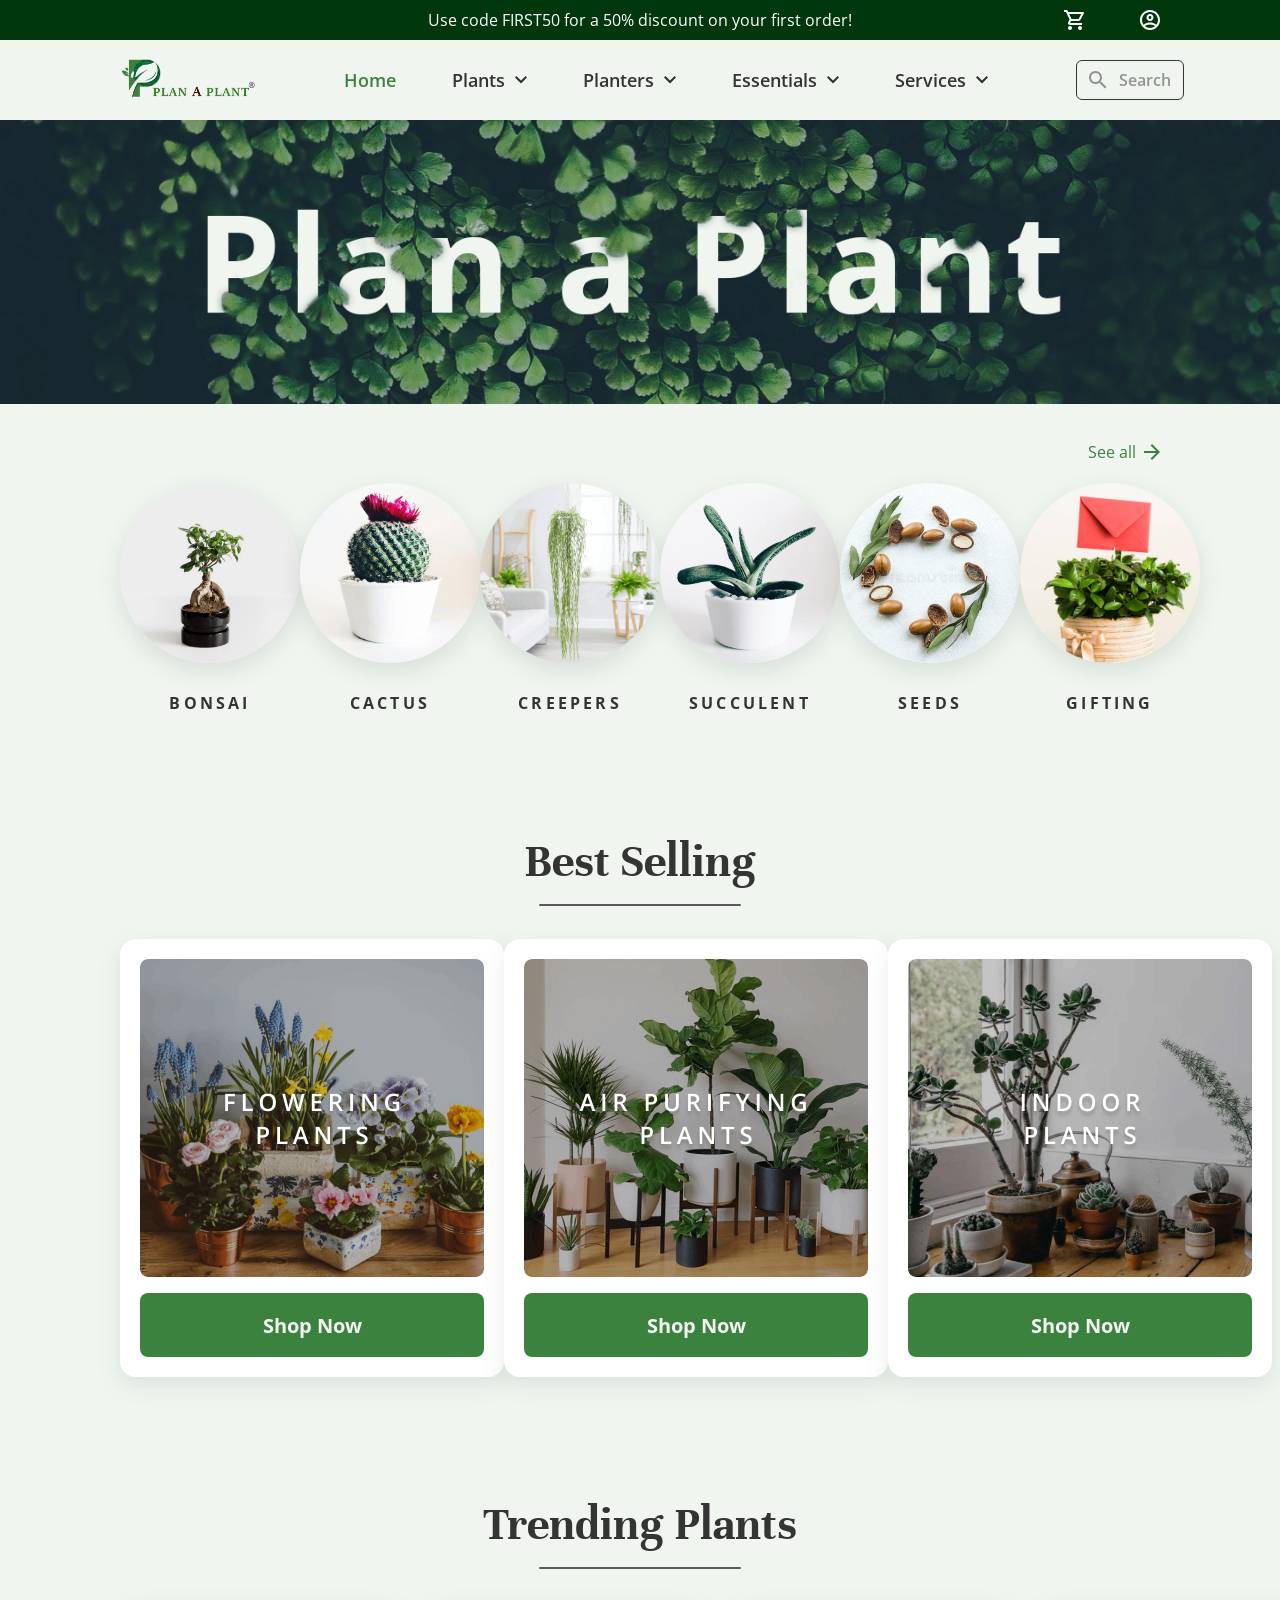
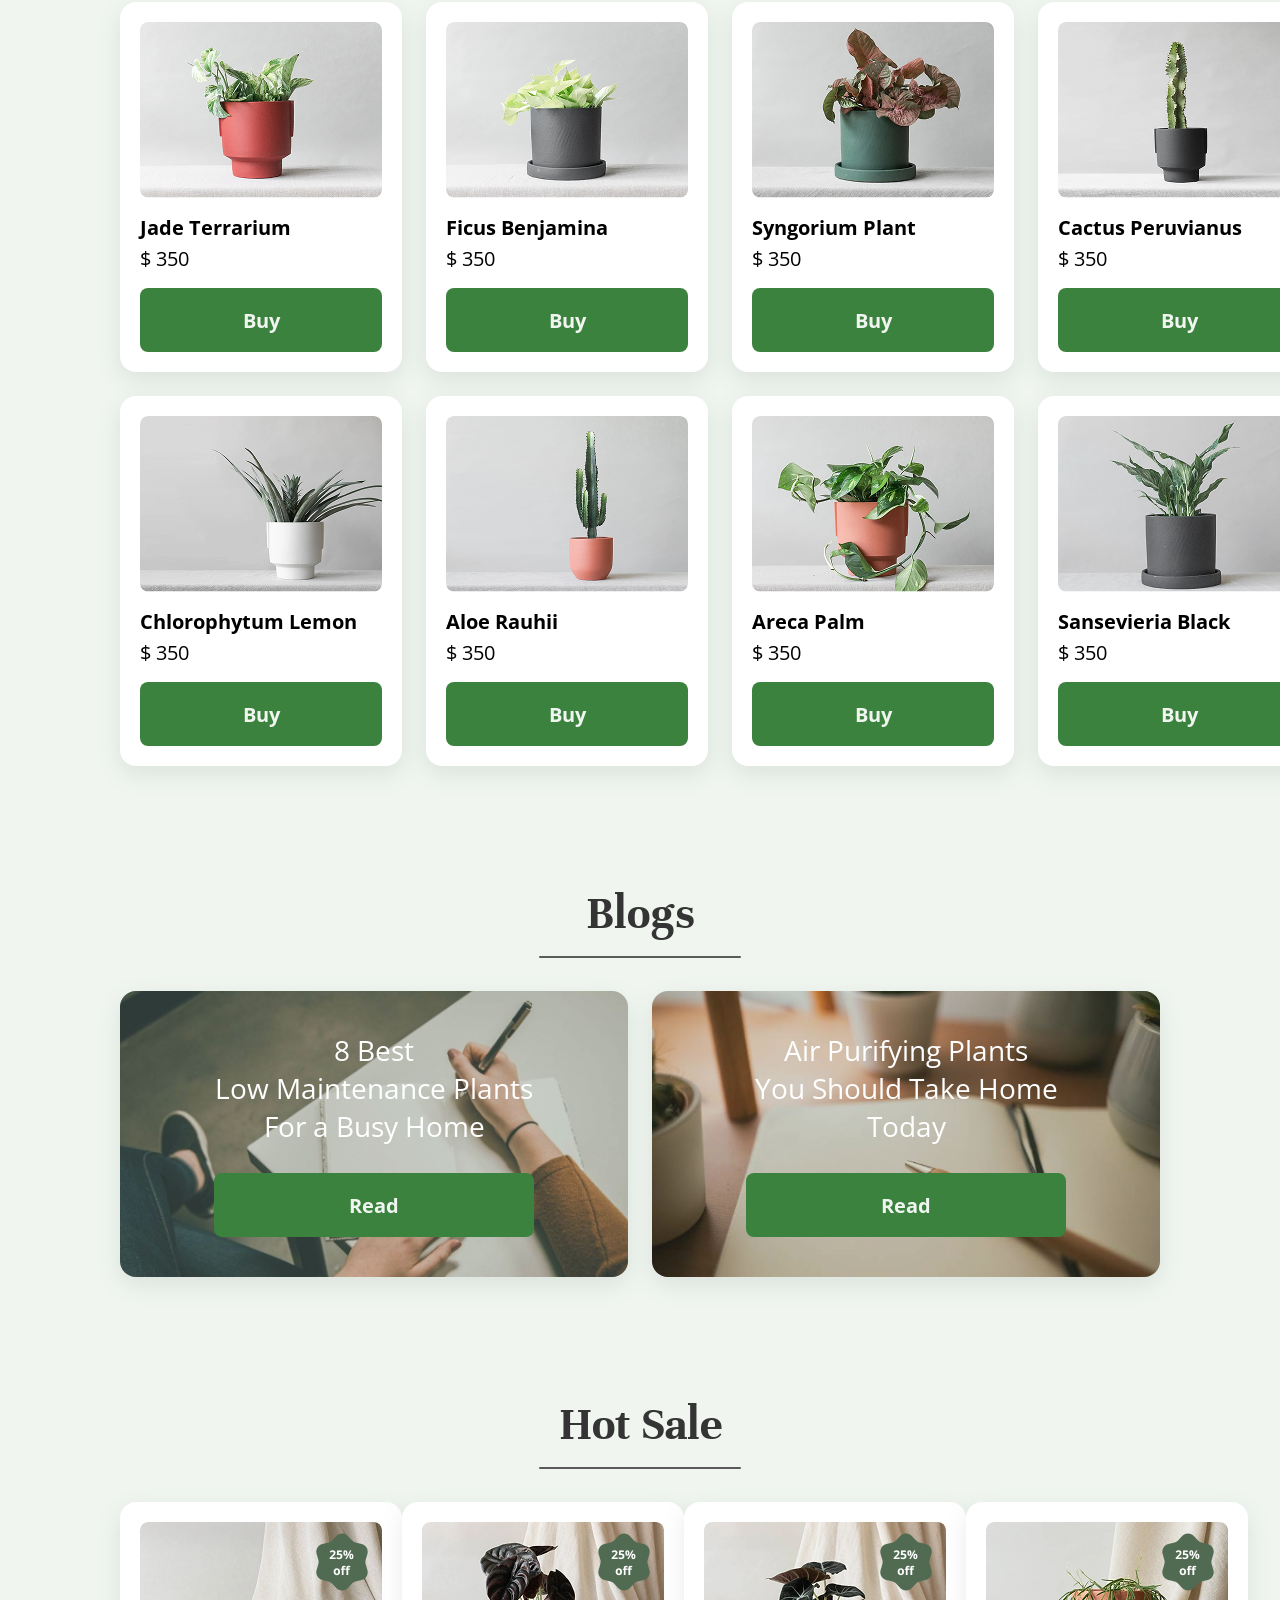
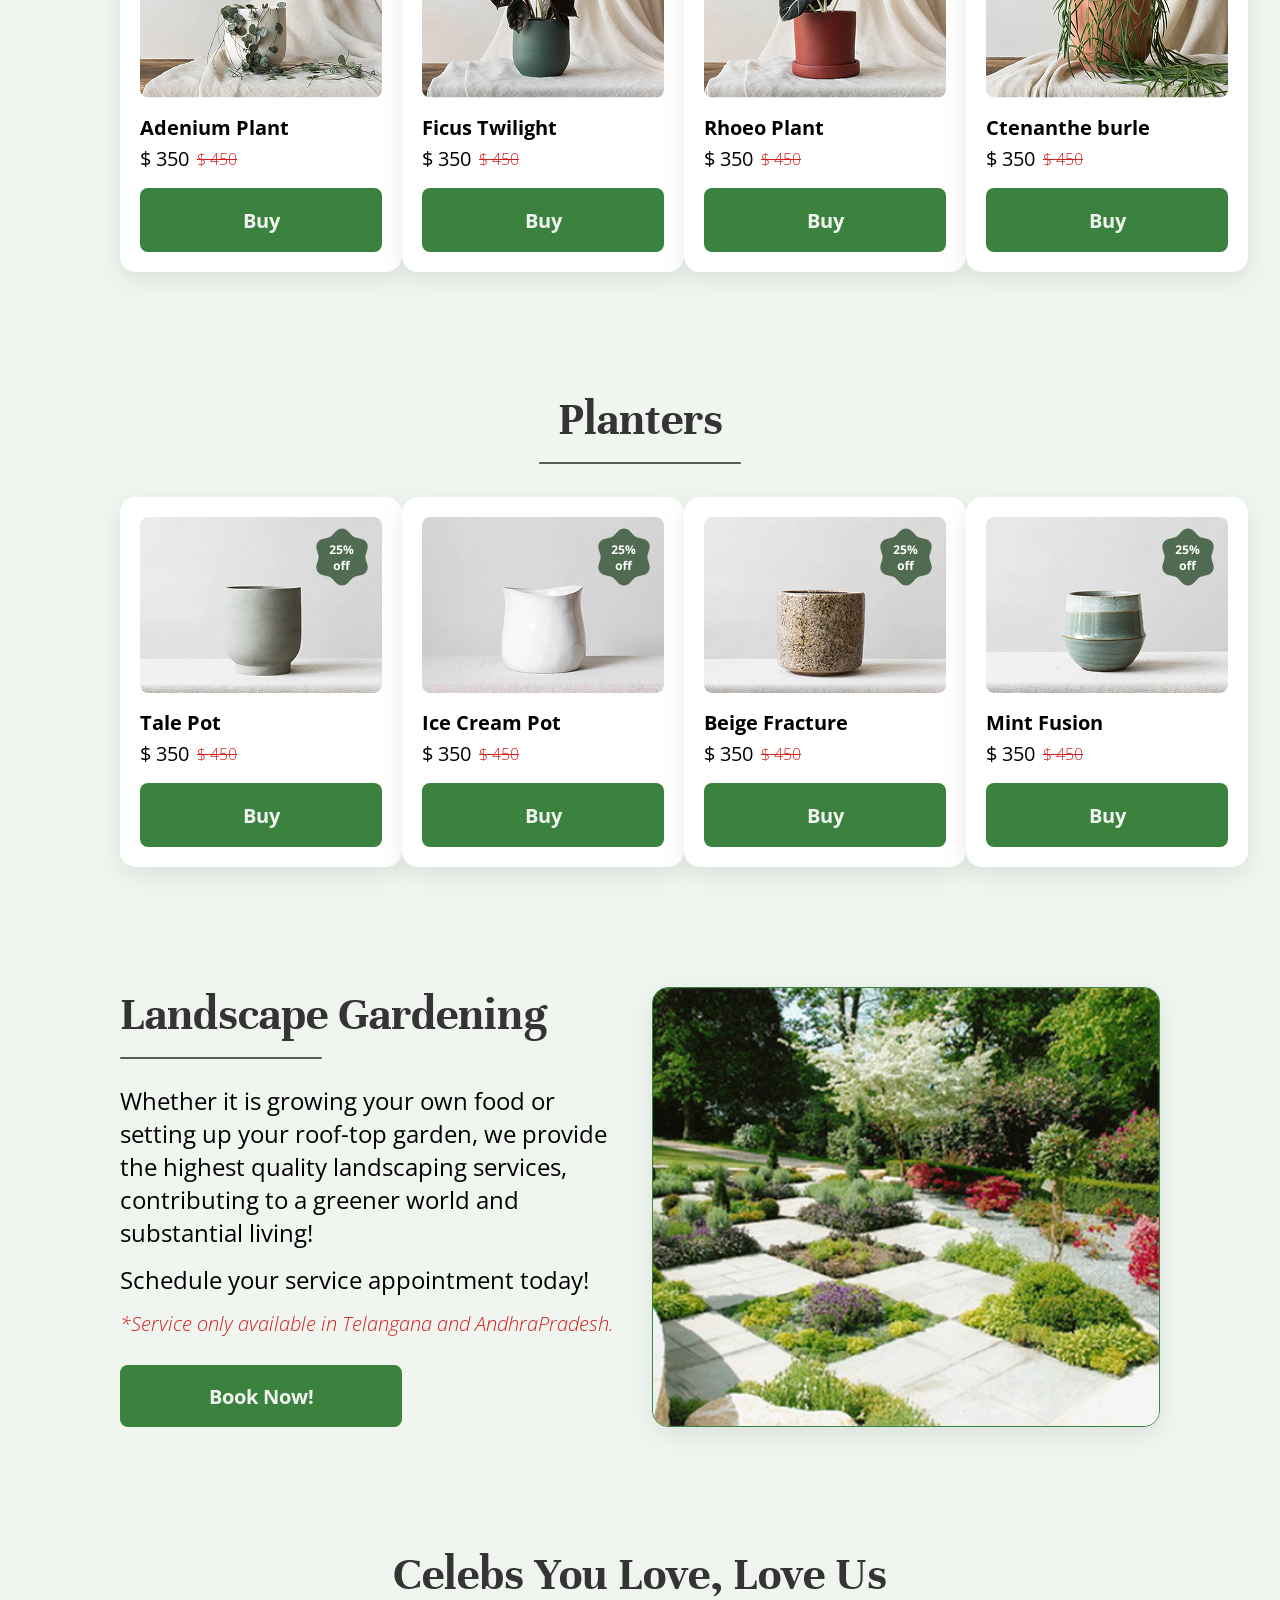
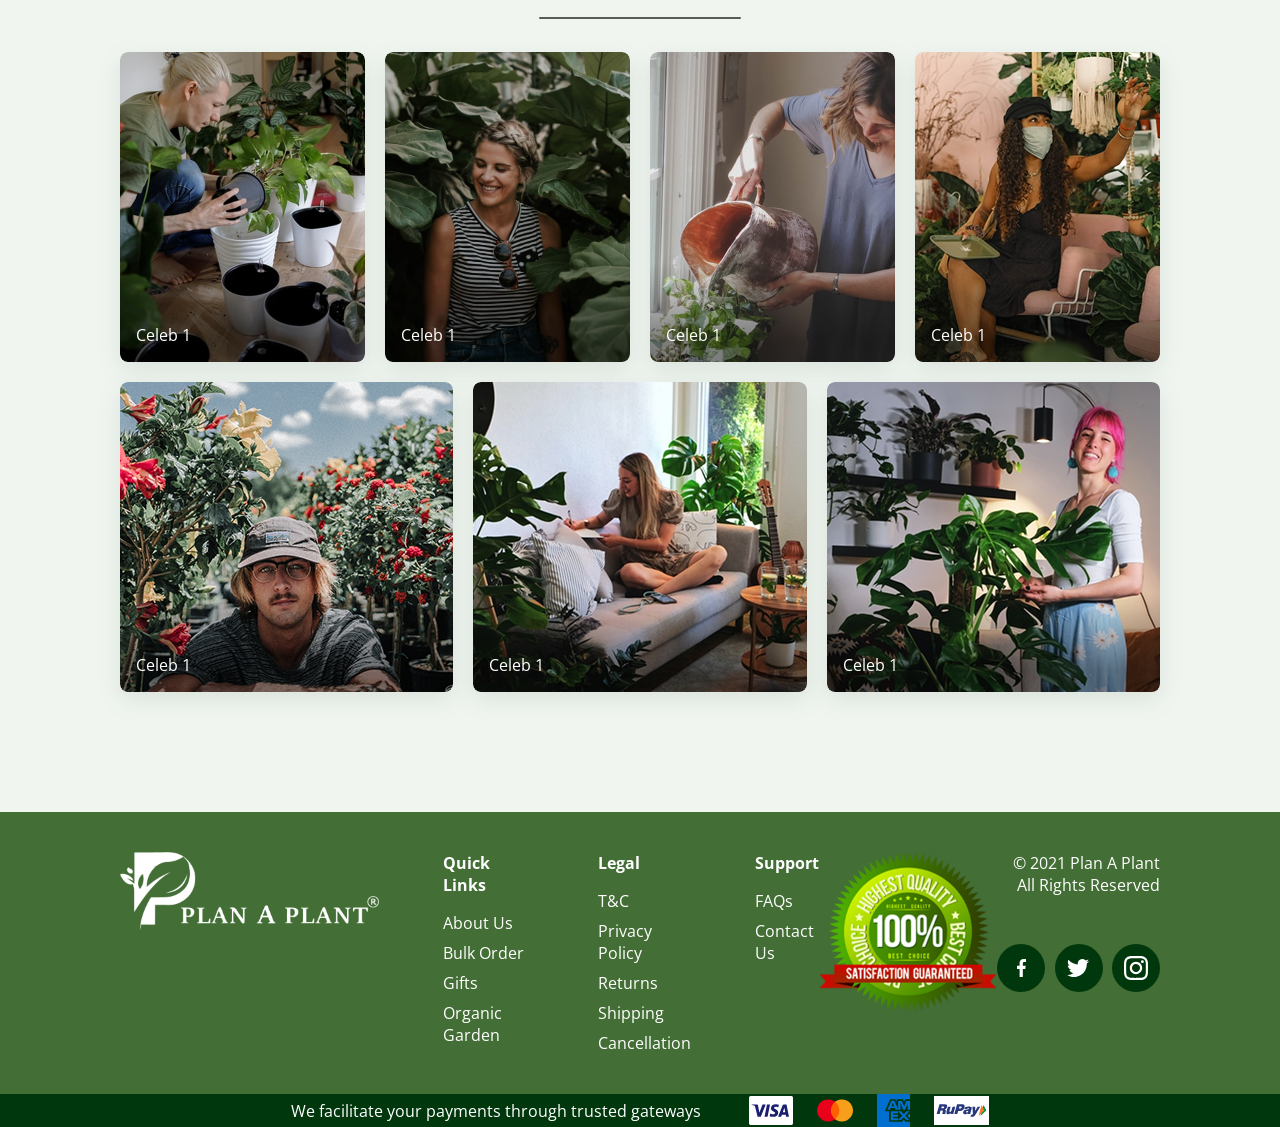
<file: index.html>
<!DOCTYPE html>
<html lang="en">
<head>
    <meta charset="UTF-8">
    <meta name="viewport" content="width=device-width, initial-scale=1.0">
    <meta name="description" content="Some plant shop">

    <link rel="stylesheet" href="style.css">

    <title>Plan a plant</title>
</head>

<body>
    <header>
        <div class="anounce" >
            <p>Use code FIRST50 for a 50% discount on your first order!</p>

            <div class="icons">
                <a href="#">
                    <svg id="cart" width="20" height="20" viewBox="0 0 20 20" fill="none" xmlns="http://www.w3.org/2000/svg">
                        <path d="M14.55 11C15.3 11 15.96 10.59 16.3 9.97L19.88 3.48C20.25 2.82 19.77 2 19.01 2H4.21L3.27 0H0V2H2L5.6 9.59L4.25 12.03C3.52 13.37 4.48 15 6 15H18V13H6L7.1 11H14.55ZM5.16 4H17.31L14.55 9H7.53L5.16 4ZM6 16C4.9 16 4.01 16.9 4.01 18C4.01 19.1 4.9 20 6 20C7.1 20 8 19.1 8 18C8 16.9 7.1 16 6 16ZM16 16C14.9 16 14.01 16.9 14.01 18C14.01 19.1 14.9 20 16 20C17.1 20 18 19.1 18 18C18 16.9 17.1 16 16 16Z" fill="white" />
                    </svg>
                </a>
                <a href="#">
                    <svg id="account" width="20" height="20" viewBox="0 0 20 20" fill="none" xmlns="http://www.w3.org/2000/svg">
                        <path d="M10 0C4.48 0 0 4.48 0 10C0 15.52 4.48 20 10 20C15.52 20 20 15.52 20 10C20 4.48 15.52 0 10 0ZM5.07 16.28C5.5 15.38 8.12 14.5 10 14.5C11.88 14.5 14.51 15.38 14.93 16.28C13.57 17.36 11.86 18 10 18C8.14 18 6.43 17.36 5.07 16.28ZM16.36 14.83C14.93 13.09 11.46 12.5 10 12.5C8.54 12.5 5.07 13.09 3.64 14.83C2.62 13.49 2 11.82 2 10C2 5.59 5.59 2 10 2C14.41 2 18 5.59 18 10C18 11.82 17.38 13.49 16.36 14.83ZM10 4C8.06 4 6.5 5.56 6.5 7.5C6.5 9.44 8.06 11 10 11C11.94 11 13.5 9.44 13.5 7.5C13.5 5.56 11.94 4 10 4ZM10 9C9.17 9 8.5 8.33 8.5 7.5C8.5 6.67 9.17 6 10 6C10.83 6 11.5 6.67 11.5 7.5C11.5 8.33 10.83 9 10 9Z" fill="white" />
                    </svg>
                </a> 
            </div>
        </div>

        <div class = "head">
            <img class="logo" src="image/pap_logo.png" alt="logo" height="52px">

            <nav class="navigation">
                <ul>
                    <li><a href="#"><span style="color: var(--green);">Home</span></a></li>
                    <li><a href="#">Plants 
                        <svg width="12" height="8" viewBox="0 0 12 8" fill="none" xmlns="http://www.w3.org/2000/svg">
                            <path d="M10.59 0L6 4.58L1.41 0L0 1.41L6 7.41L12 1.41L10.59 0Z" fill="#343434" />
                        </svg>
                    </a></li>
                    <li><a href="#">Planters
                        <svg width="12" height="8" viewBox="0 0 12 8" fill="none" xmlns="http://www.w3.org/2000/svg">
                            <path d="M10.59 0L6 4.58L1.41 0L0 1.41L6 7.41L12 1.41L10.59 0Z" fill="#343434" />
                        </svg>
                    </a></li>
                    <li><a href="#">Essentials
                        <svg width="12" height="8" viewBox="0 0 12 8" fill="none" xmlns="http://www.w3.org/2000/svg">
                            <path d="M10.59 0L6 4.58L1.41 0L0 1.41L6 7.41L12 1.41L10.59 0Z" fill="#343434" />
                        </svg>
                    </a></li>
                    <li><a href="#">Services
                        <svg width="12" height="8" viewBox="0 0 12 8" fill="none" xmlns="http://www.w3.org/2000/svg">
                            <path d="M10.59 0L6 4.58L1.41 0L0 1.41L6 7.41L12 1.41L10.59 0Z" fill="#343434" />
                        </svg>
                    </a></li>
                </ul>
            </nav>

            <div class="search-form">
                <svg width="18" height="18" viewBox="0 0 18 18" fill="none" xmlns="http://www.w3.org/2000/svg">
                    <path d="M12.5 11H11.71L11.43 10.73C12.41 9.59 13 8.11 13 6.5C13 2.91 10.09 0 6.5 0C2.91 0 0 2.91 0 6.5C0 10.09 2.91 13 6.5 13C8.11 13 9.59 12.41 10.73 11.43L11 11.71V12.5L16 17.49L17.49 16L12.5 11ZM6.5 11C4.01 11 2 8.99 2 6.5C2 4.01 4.01 2 6.5 2C8.99 2 11 4.01 11 6.5C11 8.99 8.99 11 6.5 11Z" fill="#343434" fill-opacity="0.5" />
                </svg>

                <p>Search</p>
            </div>
        </div>

        <img class="banner" src="image/banner.png" alt="banner" width="100%">
    </header>

    <main>
        <section class="positions">
            <a class="positions-all" href="#">
                See all
                <svg width="16" height="16" viewBox="0 0 16 16" fill="none" xmlns="http://www.w3.org/2000/svg">
                    <path d="M8 0L6.59 1.41L12.17 7H0V9H12.17L6.59 14.59L8 16L16 8L8 0Z" fill="#3B823E" />
                </svg>        
            </a>
            
            <div class="positions-main" id="positionsMain"></div>
        </section>
        
        <section class="best-selling">
            <div class="title">
                <p>Best Selling</p>
                <svg width="202" height="2" viewBox="0 0 202 2" fill="none" xmlns="http://www.w3.org/2000/svg">
                    <path d="M1 1H201" stroke="#343434" stroke-opacity="0.8" stroke-width="2" stroke-linecap="round" />
                </svg>
            </div>

            <div class="best-plants" id="bestPlantsContainer"></div>
        </section>
            
        <section class="trending-plants">
            <div class="title">
                <p>Trending Plants</p>
                <svg width="202" height="2" viewBox="0 0 202 2" fill="none" xmlns="http://www.w3.org/2000/svg">
                    <path d="M1 1H201" stroke="#343434" stroke-opacity="0.8" stroke-width="2" stroke-linecap="round" />
                </svg>
            </div>

            <div class="trend-plants" id="trendingPlantsContainer"></div>
        </section>
                
        <section class="blogs">
            <div class="title">
                <p>Blogs</p>
                <svg width="202" height="2" viewBox="0 0 202 2" fill="none" xmlns="http://www.w3.org/2000/svg">
                    <path d="M1 1H201" stroke="#343434" stroke-opacity="0.8" stroke-width="2" stroke-linecap="round" />
                </svg>
            </div>

            <div class="blog" id="blogsContainer"></div>
        </section>
        
        <section class="hot-sale">
            <div class="title">
                <p>Hot Sale</p>
                <svg width="202" height="2" viewBox="0 0 202 2" fill="none" xmlns="http://www.w3.org/2000/svg">
                    <path d="M1 1H201" stroke="#343434" stroke-opacity="0.8" stroke-width="2" stroke-linecap="round" />
                </svg>
            </div>

            <div class="hot-sales" id="hotSalesContainer"></div>
        </section>
        
        <section class="planters">
            <div class="title">
                <p>Planters</p>
                <svg width="202" height="2" viewBox="0 0 202 2" fill="none" xmlns="http://www.w3.org/2000/svg">
                    <path d="M1 1H201" stroke="#343434" stroke-opacity="0.8" stroke-width="2" stroke-linecap="round" />
                </svg>
            </div>

            <div class="planter" id="plantersContainer"></div>
        </section>
        
        <section class="gardening">
            <div class="gardening-box gardening-description">
                <div class="title title-left">
                    <p>Landscape Gardening</p>
                    <svg width="202" height="2" viewBox="0 0 202 2" fill="none" xmlns="http://www.w3.org/2000/svg">
                        <path d="M1 1H201" stroke="#343434" stroke-opacity="0.8" stroke-width="2" stroke-linecap="round" />
                    </svg>
                </div>

                <div class="gardening-text">
                    <p class="gardening-text-main">Whether it is growing your own food or setting up your roof-top garden, 
                        we provide the highest quality landscaping services, 
                        contributing to a greener world and substantial living!
                    </p>
                    <p class="gardening-text-main">Schedule your service appointment today!</p>
                    <p class="gardening-text-warning">*Service only available in Telangana and AndhraPradesh.</p>
                </div>

                <a href="#" class="btn">Book Now!</a>
            </div>

            <div class="gardening-picture-decoration gardening-box">
                <img src="image/garden.png" alt="garden land" class="gardening-picture">
            </div>
            
        </section>

        
        <section class="celebs">
            <div class="title">
                <p>Celebs You Love, Love Us </p>
                <svg width="202" height="2" viewBox="0 0 202 2" fill="none" xmlns="http://www.w3.org/2000/svg">
                    <path d="M1 1H201" stroke="#343434" stroke-opacity="0.8" stroke-width="2" stroke-linecap="round" />
                </svg>
            </div>

            <div class="celebs-gallery" id="celebsContainer"></div>
        </section>
    </main>
    
    <footer class="footer">
        <div class="footer-main">
            <div class="extra-links">
                <img src="image/pap_logo_white.png" alt="logo" style="height: 78px;">

                <ul>
                    <li><h4>Quick Links</h4></li>
                    <li><a href="#">About Us</a></li>
                    <li><a href="#">Bulk Order</a></li>
                    <li><a href="#">Gifts</a></li>
                    <li><a href="#">Organic Garden</a></li>
                </ul>

                <ul>
                    <li><h4>Legal</h4></li>
                    <li><a href="#">T&C</a></li>
                    <li><a href="#">Privacy Policy</a></li>
                    <li><a href="#">Returns </a></li>
                    <li><a href="#">Shipping</a></li>
                    <li><a href="#">Cancellation</a></li>
                </ul>

                <ul>
                    <li><h4>Support</h4></li>
                    <li><a href="#">FAQs</a></li>
                    <li><a href="#">Contact Us</a></li>
                </ul>
            </div>

            <img src="image/quality_mark.png" alt="quality mark" style="height: 160px;">

            <div class="copyright">
                <p class="credit">© 2021 Plan A Plant<br>
                    All Rights Reserved</p>
                <div class="share">
                    <a href="#" class="social">
                        <svg width="9" height="18" viewBox="0 0 9 18" fill="none" xmlns="http://www.w3.org/2000/svg">
                            <path d="M7.47418 0C7.78305 0.0234344 8.09192 0.0468689 8.40031 0.0712407C8.59201 0.0867075 8.78276 0.106392 8.97868 0.124671V2.98789C8.89994 2.98789 8.82635 2.98789 8.7523 2.98789C8.143 2.99773 7.53371 2.98039 6.92722 3.02539C6.27481 3.07226 5.89048 3.41159 5.84924 4.06447C5.79347 4.94936 5.83518 5.84033 5.83518 6.74818H8.71199C8.57795 7.82617 8.44671 8.87838 8.31361 9.94605H5.82018C5.81502 10.0103 5.80706 10.0604 5.80706 10.1106C5.80706 12.6874 5.80706 15.2652 5.80706 17.8439C5.80706 17.896 5.8169 17.948 5.82159 18H2.58763C2.59091 17.9475 2.59701 17.895 2.59701 17.843C2.59701 15.2724 2.59701 12.7016 2.59701 10.1307V9.95823H0V6.75709H2.59794C2.59794 6.67319 2.59794 6.6057 2.59794 6.53821C2.60591 5.59568 2.5806 4.65127 2.63122 3.71108C2.69074 2.60497 3.07085 1.61932 3.94355 0.877386C4.52613 0.374951 5.21885 0.131702 5.9711 0.0351517C6.02781 0.0281213 6.08265 0.0117172 6.13983 0H7.47418Z" fill="white" />
                        </svg>
                    </a>
                    <a href="#" class="social">
                        <svg width="23" height="18" viewBox="0 0 23 18" fill="none" xmlns="http://www.w3.org/2000/svg">
                            <path d="M0 15.9725C2.45873 16.1926 4.6524 15.5969 6.65473 14.0911C5.29961 14.0125 4.20575 13.4986 3.33848 12.5273C2.91514 12.053 2.5357 11.3738 2.45223 10.938C3.10268 11.016 3.74284 11.0328 4.40902 10.848C1.93565 10.229 0.777297 8.06999 0.845053 6.37067C1.16595 6.49209 1.47762 6.63573 1.80339 6.72571C2.12998 6.80752 2.46355 6.85833 2.79968 6.87749C1.72317 6.05412 1.06512 4.99387 0.90251 3.66314C0.773503 2.61265 1.0055 1.62612 1.49063 0.844491C3.94449 3.73036 7.04663 5.3256 10.8534 5.58199C10.7439 5.00451 10.728 4.41317 10.8063 3.83063C11.0329 2.15029 12.408 0.589186 14.0515 0.170725C15.7366 -0.258578 17.2156 0.121759 18.4887 1.31174C18.5273 1.3425 18.5718 1.36502 18.6195 1.37788C18.6671 1.39075 18.7169 1.3937 18.7657 1.38654C19.6426 1.20744 20.4862 0.892703 21.2662 0.453674C21.3204 0.422235 21.3795 0.396217 21.4776 0.345264C21.1318 1.40822 20.4862 2.18552 19.6113 2.79695C20.4602 2.71456 21.2602 2.47606 22.0391 2.15354L22.0868 2.20774C21.721 2.63542 21.3735 3.08098 20.9838 3.48589C20.6748 3.80624 20.3095 4.0713 19.981 4.37377C19.9017 4.44734 19.8528 4.54786 19.8438 4.65563C19.839 9.33676 17.996 13.097 14.1832 15.8375C12.5755 16.9937 10.7396 17.6193 8.7763 17.8767C6.9413 18.1278 5.07412 17.9944 3.29349 17.4848C2.16359 17.1589 1.08505 16.6759 0.089438 16.05C0.0581465 16.0259 0.0282833 16.0001 0 15.9725H0Z" fill="white" />
                        </svg>
                    </a>
                    <a href="#" class="social">
                       <svg width="24" height="24" viewBox="0 0 24 24" fill="none" xmlns="http://www.w3.org/2000/svg">
                            <path d="M8.3849 0H15.5603C16.1206 0.0310726 16.6808 0.060262 17.2411 0.0941594C18.2198 0.151597 19.1812 0.320142 20.0804 0.725027C22.288 1.71794 23.4509 3.48625 23.8124 5.83129C23.8765 6.24559 23.9066 6.66507 23.9537 7.08173V16.7429C23.9396 16.8503 23.924 16.9576 23.9113 17.065C23.8492 17.5913 23.8223 18.1257 23.7164 18.6436C23.24 20.9373 21.9443 22.5667 19.7396 23.425C18.6831 23.8364 17.5702 23.9485 16.4497 23.9598C13.9102 23.9857 11.3702 24.0097 8.83028 23.996C7.58267 23.9895 6.32893 23.9843 5.10157 23.6867C3.11433 23.2042 1.63839 22.0771 0.760821 20.2165C0.220817 19.0715 0.0546262 17.8394 0.0423855 16.5914C0.0150793 13.9949 -0.0136393 11.3999 0.00707574 8.8039C0.0102674 7.71051 0.0889205 6.61865 0.242474 5.5361C0.489172 3.86053 1.29847 2.46368 2.67273 1.43263C3.84972 0.548949 5.21503 0.197735 6.65614 0.0955717C7.23192 0.0550832 7.80865 0.0315434 8.3849 0ZM12.0053 21.892V21.8553C12.6386 21.8553 13.2722 21.8742 13.9045 21.8516C15.2618 21.8045 16.6295 21.8181 17.9736 21.6501C19.8201 21.4189 21.0724 20.3596 21.5263 18.5216C21.7094 17.7792 21.773 16.9929 21.7861 16.2246C21.8276 13.8104 21.8395 11.3955 21.8219 8.97998C21.8218 8.00436 21.7631 7.02963 21.6463 6.06104C21.401 4.1303 20.1972 2.82478 18.2947 2.44485C17.4736 2.28101 16.6206 2.23158 15.7802 2.21792C13.6785 2.18261 11.576 2.18921 9.4715 2.19627C8.26909 2.20003 7.06338 2.1845 5.87179 2.394C4.05263 2.71461 2.80455 3.86948 2.43262 5.68346C2.27208 6.46545 2.21935 7.27852 2.2024 8.07934C2.16144 10.0011 2.14591 11.9248 2.16756 13.8471C2.18263 15.2049 2.21841 16.5673 2.34835 17.9181C2.47546 19.2363 3.09786 20.3267 4.25507 21.0451C5.03754 21.5305 5.91699 21.7249 6.82327 21.7574C8.55062 21.8191 10.2775 21.8478 12.0053 21.892Z" fill="white" />
                            <path d="M5.82377 12.0053C5.82895 8.59674 8.60618 5.82845 12.0053 5.84258C15.4219 5.8567 18.1812 8.62875 18.1601 12.0256C18.1389 15.4355 15.3875 18.1807 11.9926 18.1775C8.58782 18.1727 5.81859 15.4026 5.82377 12.0053ZM7.99697 12.0053C7.99613 12.796 8.22985 13.5692 8.66855 14.227C9.10726 14.8848 9.73123 15.3977 10.4615 15.7008C11.1918 16.0039 11.9956 16.0836 12.7712 15.9298C13.5468 15.7759 14.2593 15.3955 14.8186 14.8366C15.3779 14.2777 15.7588 13.5654 15.9132 12.7899C16.0676 12.0145 15.9885 11.2106 15.6859 10.4801C15.3833 9.74961 14.8709 9.12528 14.2134 8.68611C13.5558 8.24694 12.7828 8.01267 11.9921 8.01295C11.4674 8.01165 10.9475 8.114 10.4624 8.31414C9.97725 8.51428 9.53643 8.80826 9.16522 9.17921C8.79401 9.55015 8.49972 9.99076 8.29924 10.4757C8.09876 10.9607 7.99604 11.4805 7.99697 12.0053Z" fill="white" />
                            <path d="M18.435 4.1623C18.8118 4.17584 19.1682 4.33701 19.4273 4.61104C19.6863 4.88507 19.8272 5.24997 19.8196 5.62697C19.8119 6.00398 19.6563 6.36285 19.3863 6.62612C19.1164 6.8894 18.7537 7.03596 18.3766 7.03417C18.1861 7.03326 17.9977 6.99446 17.8223 6.92004C17.6469 6.84561 17.4881 6.73705 17.3551 6.60065C17.2221 6.46426 17.1175 6.30277 17.0475 6.12559C16.9775 5.9484 16.9435 5.75906 16.9473 5.56859C16.9512 5.37811 16.9929 5.19031 17.0701 5.01612C17.1472 4.84193 17.2583 4.68482 17.3967 4.55394C17.5352 4.42307 17.6983 4.32105 17.8765 4.25381C18.0548 4.18657 18.2446 4.15547 18.435 4.1623Z" fill="white" />
                        </svg>
                    </a>
                </div>
            </div>
        </div>

        <div class="footer-announce">
            <p>We facilitate your payments through trusted gateways</p>
            <div class="pay-methods">
                <svg width="44" height="29" viewBox="0 0 44 29" fill="none" xmlns="http://www.w3.org/2000/svg">
                    <path d="M44 27.2904C44 28.2402 43.2727 29 42.3636 29H1.63636C0.727271 29 0 28.2402 0 27.2904V1.70961C0 0.759828 0.727271 0 1.63636 0H42.3636C43.2727 0 44 0.759828 44 1.70961V27.2904Z" fill="white" />
                    <path d="M16.7273 8.4214L11.8182 20.6419H8.60608L6.18183 10.8908C6.06062 10.321 5.8788 10.0677 5.45456 9.81441C4.72729 9.4345 3.51517 8.99127 2.48486 8.80132L2.54547 8.4214H7.69698C8.36365 8.4214 8.96971 8.86464 9.09093 9.68778L10.3637 16.7795L13.5152 8.48472H16.7273V8.4214ZM29.2727 16.6528C29.2727 13.4236 25.0303 13.2336 25.0303 11.8406C25.0303 11.3974 25.4546 10.9542 26.303 10.8275C26.7273 10.7642 27.9394 10.7009 29.2727 11.3974L29.8182 8.80132C29.0909 8.54804 28.1818 8.23145 26.9697 8.23145C24 8.23145 21.8788 9.87773 21.8788 12.2838C21.8788 14.0568 23.394 15.0066 24.5455 15.5764C25.697 16.1463 26.1212 16.5262 26.1212 17.0961C26.1212 17.9192 25.2121 18.2991 24.303 18.2991C22.7879 18.2991 21.8788 17.8559 21.2121 17.5393L20.6667 20.1987C21.394 20.5153 22.6667 20.8319 24 20.8319C27.1515 20.8319 29.2121 19.1856 29.2727 16.6528ZM37.1515 20.6419H39.9394L37.5152 8.4214H34.9091C34.303 8.4214 33.8182 8.80132 33.6364 9.30787L29.0909 20.6419H32.2424L32.8485 18.8057H36.7273L37.1515 20.6419ZM33.7576 16.3363L35.3334 11.7773L36.2424 16.3363H33.7576ZM21.0303 8.4214L18.5455 20.6419H15.5152L18 8.4214H21.0303Z" fill="#1A1F71" />
                </svg>

                <svg width="36" height="33" viewBox="0 0 36 33" fill="none" xmlns="http://www.w3.org/2000/svg">
                    <path d="M22.9017 7.85229H13.1924V25.1487H22.9017V7.85229Z" fill="#FF5F00" />
                    <path d="M13.8087 16.4995C13.8071 14.8337 14.1879 13.1895 14.9222 11.6911C15.6564 10.1928 16.7249 8.87975 18.0468 7.85132C16.4099 6.57582 14.4439 5.7826 12.3738 5.56234C10.3036 5.34207 8.21262 5.70363 6.33992 6.60571C4.46722 7.50779 2.88831 8.91398 1.78368 10.6636C0.679048 12.4131 0.0932617 14.4355 0.0932617 16.4995C0.0932617 18.5635 0.679048 20.5859 1.78368 22.3355C2.88831 24.085 4.46722 25.4912 6.33992 26.3933C8.21262 27.2954 10.3036 27.657 12.3738 27.4367C14.4439 27.2164 16.4099 26.4232 18.0468 25.1477C16.7249 24.1193 15.6564 22.8062 14.9222 21.3079C14.1879 19.8096 13.8071 18.1653 13.8087 16.4995Z" fill="#EB001B" />
                    <path d="M36.0001 16.4995C36.0002 18.5635 35.4145 20.5858 34.3099 22.3354C33.2053 24.085 31.6265 25.4912 29.7538 26.3933C27.8811 27.2954 25.7902 27.657 23.7201 27.4367C21.6499 27.2164 19.684 26.4232 18.0471 25.1477C19.3678 24.1182 20.4355 22.8049 21.1696 21.3069C21.9038 19.8088 22.2852 18.165 22.2852 16.4995C22.2852 14.834 21.9038 13.1902 21.1696 11.6922C20.4355 10.1941 19.3678 8.88079 18.0471 7.85131C19.684 6.57581 21.6499 5.7826 23.7201 5.56233C25.7902 5.34207 27.8811 5.70365 29.7538 6.60573C31.6265 7.50782 33.2053 8.91402 34.3099 10.6636C35.4145 12.4132 36.0002 14.4355 36.0001 16.4995Z" fill="#F79E1B" />
                    <path d="M34.9413 23.3183V22.9642H35.0853V22.8921H34.7185V22.9642H34.8626V23.3183H34.9413ZM35.6535 23.3183V22.8914H35.541L35.4117 23.185L35.2823 22.8914H35.1698V23.3183H35.2492V22.9963L35.3705 23.2739H35.4528L35.5741 22.9956V23.3183H35.6535Z" fill="#F79E1B" />
                </svg>

                <svg width="33" height="33" viewBox="0 0 33 33" fill="none" xmlns="http://www.w3.org/2000/svg">
                    <path d="M27.0849 8.09434L28.1745 5.21462H33V0H0V33H33V27.7854H28.408L26.6958 25.7618L24.9835 27.7075H12.0637V17.3561H7.78302L13.1533 5.29245H18.3679L19.6132 8.01651V5.29245H26.0731L27.0849 8.09434ZM23.5047 10.0401V8.87264L23.9717 10.0401L26.1509 15.7995H28.1745L30.3538 10.0401L30.7429 8.87264V15.7217H33V6.92689H29.2641L27.5519 11.3632L27.0849 12.6085L26.6179 11.3632L24.9057 6.92689H21.1698V15.6439H23.5047V10.0401ZM18.6792 15.6439H21.2476L17.3561 6.84906H14.3208L10.4292 15.6439H12.9976L13.6981 13.9316H17.9788L18.6792 15.6439ZM15.4104 9.88443L15.8774 8.79481L16.3443 9.88443L17.2783 12.1415H14.5542L15.4104 9.88443ZM13.8538 17.3561V26.1509H21.1698V24.2052H16.033V22.6486H21.0141V20.7807H16.033V19.2241H21.1698V17.3561H13.8538ZM29.4198 25.9953H32.2995L28.1745 21.6368L32.2995 17.2783H29.4198L26.7736 20.158L24.1274 17.2783H21.1698L25.2948 21.7146L21.1698 26.0731H23.9717L26.6179 23.1934L29.4198 25.9953ZM30.5094 21.7146L33 24.283V19.2241L30.5094 21.7146Z" fill="#006FCF" />
                </svg>

                <svg width="55" height="29" viewBox="0 0 55 29" fill="none" xmlns="http://www.w3.org/2000/svg">
                    <g clip-path="url(#clip0_2_1166)">
                        <path d="M55 0H0V29H55V0Z" fill="white"/>
                        <path d="M49.5254 9.10278L52.3264 14.4973L46.4368 19.8959L49.5254 9.10278Z" fill="#088C45"/>
                        <path d="M47.5852 9.10278L50.3823 14.4973L44.4978 19.8959L47.5852 9.10278Z" fill="#F37A21"/>
                        <path d="M7.22382 12.368H8.58354C9.06097 12.368 9.41236 12.3022 9.62879 12.1652C9.86711 12.0028 10.0371 11.7499 10.1037 11.459C10.2017 11.1167 10.1775 10.879 10.0375 10.7434C9.89743 10.6078 9.56004 10.5394 9.02914 10.5394H7.74835L7.22382 12.368ZM2.67358 17.9317L5.46687 8.17236H9.93053C11.331 8.17236 12.2578 8.38718 12.7315 8.82889C13.2051 9.2706 13.2929 9.98218 13.009 10.9864C12.8599 11.5377 12.5889 12.0439 12.2184 12.4633C11.825 12.8843 11.3462 13.2056 10.8179 13.4031C11.3068 13.5172 11.6187 13.7441 11.7588 14.0851C11.8988 14.4262 11.8861 14.9202 11.7129 15.5714L11.373 16.9341V16.9704C11.275 17.353 11.3043 17.5571 11.4634 17.5732L11.3603 17.9344H8.34037C8.35055 17.7048 8.36965 17.4994 8.39002 17.3275C8.40527 17.1914 8.43039 17.0568 8.46513 16.9247L8.7465 15.95C8.88909 15.4425 8.898 15.0894 8.7656 14.8867C8.63319 14.6839 8.33527 14.5738 7.86548 14.5738H6.59233L5.62474 17.9384L2.67358 17.9317Z" fill="#28387D"/>
                        <path d="M21.3022 10.73L19.2423 17.9317H16.7406L17.0487 16.8777C16.6522 17.267 16.1975 17.5845 15.7029 17.8175C15.2527 18.0238 14.7666 18.129 14.2757 18.1263C13.9135 18.1375 13.5534 18.0636 13.2216 17.9102C12.942 17.775 12.7131 17.5454 12.571 17.2577C12.4344 16.9666 12.3779 16.641 12.408 16.3179C12.4309 15.9513 12.5646 15.3324 12.8129 14.4651L13.8772 10.73H16.6145L15.5489 14.4503C15.3936 14.9941 15.3554 15.3767 15.433 15.5861C15.5107 15.7956 15.722 15.9043 16.0696 15.9043C16.2314 15.9083 16.3922 15.8777 16.5425 15.8145C16.6928 15.7513 16.8295 15.6567 16.9443 15.5365C17.2193 15.2276 17.4155 14.8502 17.5146 14.4396L18.5713 10.73H21.3022Z" fill="#28387D"/>
                        <path d="M24.8366 12.5614H25.8017C26.4255 12.5614 26.8635 12.4862 27.1207 12.3425C27.3882 12.1678 27.5799 11.889 27.6541 11.5665C27.7623 11.1933 27.7343 10.9315 27.5714 10.7851C27.4084 10.6388 27.0137 10.5663 26.372 10.5663H25.4096L24.8366 12.5614ZM20.3093 17.9317L23.0988 8.17242H26.9373C27.597 8.15318 28.2569 8.20401 28.9069 8.32413C29.3077 8.395 29.6863 8.56679 30.0107 8.82492C30.3416 9.114 30.5667 9.51563 30.6473 9.96076C30.7288 10.4146 30.6804 10.9422 30.5034 11.5625C30.1902 12.6535 29.6432 13.4909 28.8623 14.0745C28.0781 14.6504 27.1105 14.9404 25.9532 14.9404H24.1555L23.2987 17.9317H20.3093Z" fill="#28387D"/>
                        <path d="M34.3878 14.7162C34.0149 14.8528 33.6349 14.9666 33.2496 15.0573C32.5125 15.2493 32.0974 15.5057 32.0083 15.8225C31.9754 15.9009 31.9642 15.9875 31.9759 16.0723C31.9876 16.157 32.0218 16.2366 32.0745 16.3018C32.1738 16.4146 32.3508 16.4724 32.5978 16.4724C32.9863 16.493 33.3703 16.3763 33.6888 16.1407C33.9613 15.9179 34.165 15.5688 34.3076 15.0855C34.3331 14.9834 34.356 14.9096 34.3687 14.8545L34.3878 14.7162ZM33.7219 17.9385L33.75 17.2551C33.3395 17.5609 32.8886 17.8016 32.4119 17.9693C31.9486 18.1261 31.4648 18.2045 30.9783 18.2016C30.203 18.2016 29.6619 17.9975 29.3499 17.6015C29.038 17.2054 28.9896 16.6362 29.201 15.9112C29.4123 15.1862 29.7612 14.6679 30.2781 14.3309C30.795 13.9939 31.6518 13.7455 32.8575 13.5898C33.0103 13.5656 33.2152 13.5468 33.4724 13.516C34.3636 13.4166 34.864 13.1857 34.9709 12.8098C35.0282 12.6043 34.9938 12.4526 34.8614 12.3587C34.729 12.2647 34.4973 12.215 34.1535 12.215C33.9092 12.2043 33.6668 12.2652 33.4533 12.3909C33.26 12.5157 33.1114 12.7046 33.0306 12.9279H30.357C30.4713 12.5328 30.6609 12.1664 30.9142 11.8513C31.1675 11.5362 31.4791 11.2789 31.83 11.0953C32.5659 10.6791 33.5373 10.4777 34.7392 10.4777C35.2502 10.4705 35.7603 10.5254 36.2593 10.6415C36.6165 10.7079 36.9548 10.8589 37.2486 11.0832C37.4879 11.2749 37.6516 11.5532 37.7082 11.8646C37.7591 12.1532 37.7082 12.5668 37.5478 13.1092L36.4019 17.1235C36.3659 17.2381 36.3571 17.3603 36.3765 17.4793C36.3972 17.5793 36.4509 17.6682 36.528 17.7304L36.4669 17.9331L33.7219 17.9385Z" fill="#28387D"/>
                        <path d="M36.4909 20.7699L37.0982 18.6378H37.8812C38.0933 18.6507 38.305 18.6044 38.4948 18.5036C38.6502 18.394 38.76 18.2259 38.8016 18.0337C38.8313 17.9336 38.8509 17.8306 38.8602 17.7262C38.8679 17.5948 38.8679 17.463 38.8602 17.3315L38.449 10.73H41.2194L41.1761 15.1001L43.595 10.73H46.1643L41.8865 17.8967C41.401 18.7023 41.0471 19.2532 40.8247 19.5495C40.6422 19.8061 40.4282 20.0359 40.1881 20.2328C39.9285 20.4463 39.6305 20.6021 39.3122 20.6907C38.8337 20.7977 38.3446 20.8428 37.8557 20.8249C37.6673 20.8249 37.4521 20.8249 37.2191 20.8088C36.9861 20.7927 36.7391 20.7873 36.4871 20.7672" fill="#28387D"/>
                    </g>
                    <defs>
                        <clipPath id="clip0_2_1166">
                            <rect width="55" height="29" fill="white"/>
                        </clipPath>
                    </defs>
                </svg>
            </div>
        </div>
    </footer>

    <script src="script.js"></script>

</body>
</html>
</file>
<file: style.css>
@import url('https://fonts.googleapis.com/css2?family=Open+Sans:ital,wght@0,300..800;1,300..800&display=swap');
@import url('https://fonts.googleapis.com/css2?family=Open+Sans:ital,wght@0,300..800;1,300..800&family=Unna:ital,wght@0,400;0,700;1,400;1,700&display=swap');


:root{
    --green:#3B823E;
    --light-green: #436E35;
    --dark-green: #01370C;
    --black:#343434;
    --white:#FFFFFF;
    --bg-color: #F0F5F0;
    --red: #d11f1f;
    
    --main-font: "Open Sans", sans-serif;
    --headers-font: "Unna", sans-serif;

    --font-special: 300;
    --font-thin: 400;
    --font-bold: 700;
}

*{
    margin: 0 ;
    padding: 0;
    box-sizing: border-box;
    font-family: var(--main-font);
    text-decoration: none;
}

body{
    background-color: var(--bg-color);
}

main{
    margin: 0 120px;
}

main section{
    margin-bottom: 120px;
}

.head{
    display: flex;
    justify-content: space-between;
    align-items: center;
    height: 80px;
    gap: 88px;
    font-weight: 600;
    font-size: 18px;
    padding: 0 120px;
}

.anounce{
    display: flex;
    position: relative;
    color: var(--white);
    font-weight: var(--font-thin);
    background-color: var(--dark-green);
    height: 40px;
    padding: 8px 120px;
    justify-content: center;
    align-items: center;
}

.icons{
    position: absolute;
    display: flex;
    gap: 56px;
    top: 10px;
    right: 120px;
}

.navigation ul{
    list-style-type: none;
    display: flex;
    gap: 56px; 
}

.navigation a{
    color: var(--black);
    display: flex;
    gap: 10px;
    align-items: center;
}

.search-form{
    display: flex;
    gap: 12px;
    color: rgba(52, 52, 52, 0.5);
    font-size: 16px;
    border: 1px solid var(--black);
    border-radius: 6px;
    padding: 12px;
    width: 202px;
    height: 40px;
    align-items: center;
}

.positions{
    margin-top: 32px;
}

.positions-all{
    display: flex;
    align-items: center;
    gap: 8px;
    color: var(--green);
    font-weight: var(--font-thin);
    font-size: 16px;
    justify-content: flex-end;
    margin-bottom: 20px;
}

.positions-main{
    display: flex;
    justify-content: space-between;
}

.positions-main a{
    color: inherit;
}

.positions-main img{
    border-radius: 50%;
    width: 180px;
    height: 180px;
    object-fit: cover;
    box-shadow: 0 8px 23px 0 rgba(80, 107, 82, 0.16);
    margin-bottom: 24px;
}

.positions-main figcaption{
    font-weight: var(--font-bold);
    font-size: 16px;
    letter-spacing: 0.2em;
    text-transform: uppercase;
    text-align: center;
    
    color: var(--black);
}

.title{
    text-align: center;
    margin-bottom: 28px;
}

.title-left{
    text-align: left;
    margin-bottom: 0px;
}

.title p{
    font-family: var(--headers-font);
    font-weight: var(--font-bold);
    font-size: 48px;
    color: var(--black);
}

.sale-box{
    display:flex;
    flex-direction: column;
    box-sizing: border-box;
    border-radius: 16px;
    background-color: var(--white);
    padding: 20px;
    gap: 16px;
    box-shadow: 0 8px 23px 0 rgba(80, 107, 82, 0.13);
    
    position: relative;
}

.sale-box-picture{
    border-radius: 8px;
    object-fit: cover;
}

.sale-box-large{
    width: 384px;
}

.sale-box-mini{
    width: 282px;
}

.sale-box-large .sale-box-picture{
    width: 344px;
    height: 318px;
}

.sale-box-mini .sale-box-picture{
    width: 242px;
    height: 176px;
}

.sale-box-discount{
    width: 64px;
    height: 64px;
    
    position: absolute;
    inset: 28px 28px auto auto;
}

.sale-box-info{
    display: flex;
    flex-direction: column;
    font-size: 20px;
    gap: 4px;
}

.btn{
    display: flex;
    box-sizing: border-box;
    border-radius: 8px;
    background-color: var(--green);
    cursor: pointer;
    color: var(--bg-color);
    font-weight: var(--font-bold);
    font-size: 20px;
    align-items: center;
    justify-content: center;
    height: 64px;
    width: 100%;
}

.best-plants{
    display: flex;
    justify-content: space-between;
    margin-bottom: 120px;
}

.trend-plants{
    display: grid;
    grid-template-columns: repeat(4, 1fr);
    gap: 24px;
}

.name{
    font-weight: var(--font-bold);
}

.price{
    font-weight: var(--font-thin);
    display: flex;
    align-items: center;
    gap: 8px;
}

.old-price{
    font-weight: var(--font-special);
    font-size: 16px;
    color: var(--red);
    text-decoration: line-through 1px;
}

.blog{
    display: flex;
    justify-content:space-between;
}

.blog-box{
    position: relative;
    box-sizing: border-box;
    overflow: hidden;
    border-radius: 16px;
    align-items: center;
    width: calc((100% - 24px) / 2);
    height: 286px;
    box-shadow: 0 8px 23px 0 rgba(80, 107, 82, 0.13);
}

.blog-box img{
    width: 100%;
    height: 100%;
    object-fit: cover;
    position: absolute;
    inset: 0;
}

.blog-descrip::before{
    content: "";
    position: absolute;
    inset: 0;
    background: rgba(80, 107, 82, 0.25);
    z-index: -1;
}

.blog-descrip{
    position: absolute;
    inset: 0;
    z-index: 2;
    
    padding: 40px 94px;
    gap: 28px;
    text-align: center;
    font-weight: var(--font-thin);
    font-size: 28px;
    color: var(--white);

    display: flex;
    flex-direction: column;
    justify-content: center;
    align-items: stretch;
}

.hot-sales, .planter{
    display: flex;
    justify-content: space-between;
}

.gardening{
    display: flex;
    justify-content: space-between;
}

.gardening-box{
    width: calc((100% - 24px) / 2);
    height: 440px;
    display: flex;
    flex-direction: column;
    justify-content: space-between;
    box-sizing: border-box;
    overflow: hidden;
}

.gardening-text{
    box-sizing: border-box;
    height: 258px;
    display: flex;
    flex-direction: column;
    justify-content: space-between;
    margin-top: 20px;
    margin-bottom: 28px;
}

.gardening-text-main{
    font-size: 24px;
    font-weight: var(--font-thin);
}

.gardening-text-warning{
    font-size: 20px;
    font-weight: var(--font-special);
    font-style: italic;
    color: var(--red);
}

.gardening .btn{
    width: 282px;
}

.gardening-picture{
    width: 100%;
    height: 100%;
    object-position: 100% 100%;;
    object-fit: cover;
}

.gardening-picture-decoration{
    border: 1px solid var(--green);
    border-radius: 16px;
    box-shadow: 0 8px 23px 0 rgba(80, 107, 82, 0.13);
}

.celebs-gallery{
    display: grid;
    grid-template-columns: repeat(12, 1fr);
    gap: 20px;
}

.celeb-card{
    position: relative;
    box-shadow: 0 8px 23px 0 rgba(80, 107, 82, 0.13);
    border-radius: 8px;
    height: 310px;
    overflow: hidden;
}

.celeb-card::after {
    content: "";
    position: absolute;
    inset: 0;
    background: linear-gradient(to top, rgba(0, 0, 0, 0.45) 7%, rgba(52, 52, 52, 0) 32%);
    border-radius: 8px;
}

.celeb-card figcaption{
    position: absolute;
    bottom: 16px;
    left: 16px;
    z-index: 10;

    text-align: left;
    font-weight: var(--font-thin);
    font-size: 16px;
    color: var(--white);
}

.s4-column{
    grid-column: span 3;
}

.s3-column{
    grid-column: span 4;
}

.celebs img{
    width: 100%;
    height: 100%;
    object-fit: cover;
    display: block;
    border-radius: 8px;
}

.footer{
    background-color: var(--light-green);
    height: 306px;
    font-weight: var(--font-thin);
    font-size: 16px;
    color: var(--white);
    display: flex;
    flex-direction: column;
    justify-content: space-between;
}

.footer-main{
    display: flex;
    justify-content: space-between;
    padding: 40px 120px;
}

.extra-links{
    display: flex;
    gap: 64px;
}

.extra-links ul{
    list-style-type: none;
    display: flex;
    flex-direction: column;
    gap: 8px;
}

.extra-links li a{
    color: var(--white);
}

.extra-links h4{
    font-weight: var(--font-bold);
    margin-bottom: 8px;
}

.copyright{
    display: flex;
    flex-direction: column;
    gap: 48px;
    width: 176px;
}

.credit{
    text-align: right;
}

.share{
    display: flex;
    justify-content: space-between;
}

.social{
    display: inline-flex;
    align-items: center;
    justify-content: center;
    height: 48px;
    width: 48px;
    background-color: var(--dark-green);
    border-radius: 50%;
    justify-content: center;
}

.footer-announce{
    background-color: var(--dark-green);
    height: 58px;
    display: flex;
    justify-content: center;
    align-items: center;
    gap: 48px;
    padding: 0 120px;
}

.pay-methods{
    display: flex;
    align-items: center;
    gap: 24px;
}
</file>
